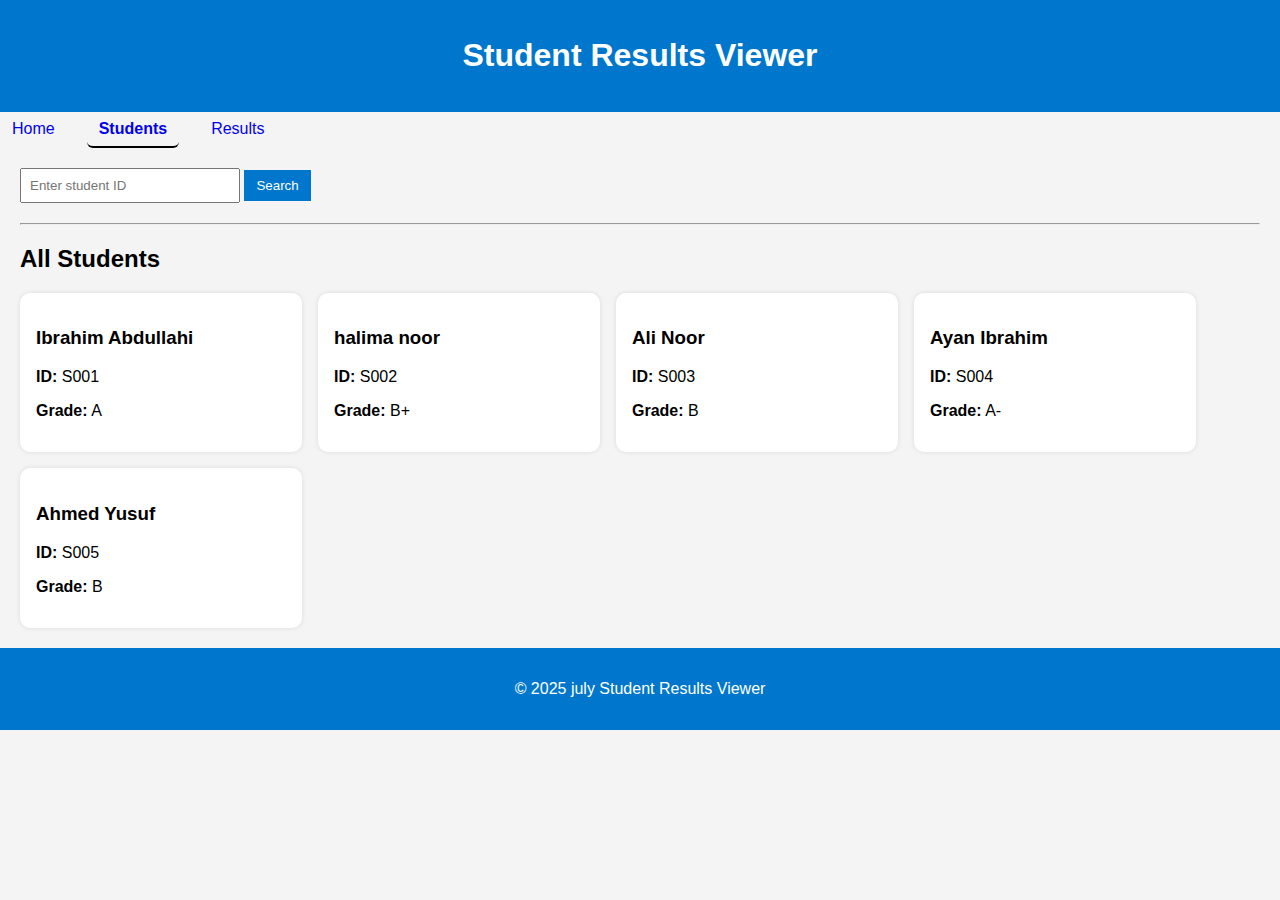
<file: index.html>
<!DOCTYPE html>
<html lang="en">
<head>
  <meta charset="UTF-8" />
  <meta name="viewport" content="width=device-width, initial-scale=1.0" />
  <title>Student Results Viewer</title>
  <link rel="stylesheet" href="style.css" />
</head>
<body>
  <header>
    <h1>Student Results Viewer</h1>
  </header> 
  <nav>
      <a href="index.html">Home</a>
      <a href="student.html" class="active">Students</a>
      <a href="result.html">Results</a>
    </nav>

  <main>
    <section class="search-section">
      <input type="text" id="search-input" placeholder="Enter student ID" />
      <button onclick="searchResults()">Search</button>
    </section>

    <section id="result-output"></section>

    <hr />

    <section>
      <h2>All Students</h2>
      <div id="student-list" class="card-container"></div>
    </section>
  </main>

  <footer>
    <p>&copy; 2025 july Student Results Viewer</p>
  </footer>

  <script src="script.js"></script>
</body>
</html>
</file>
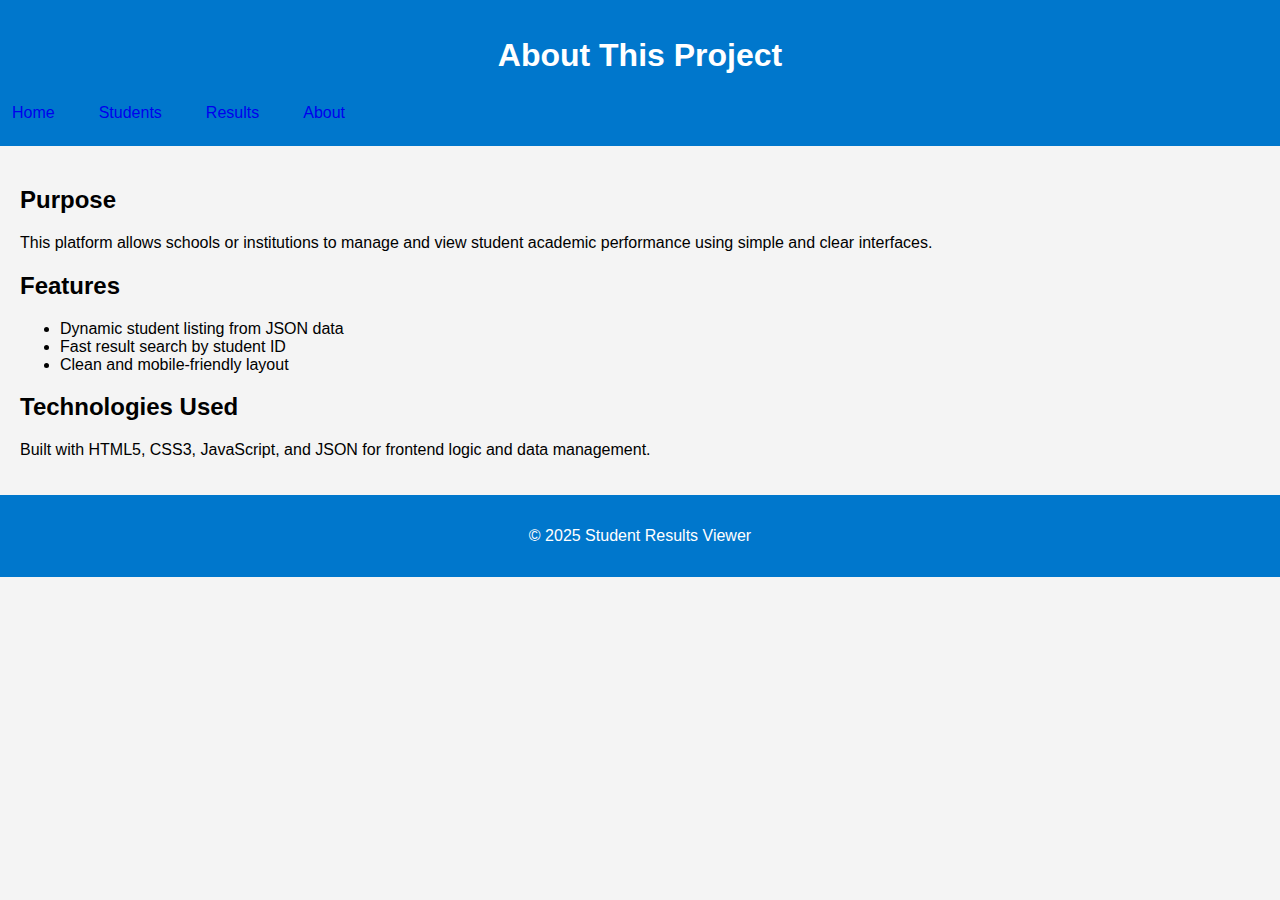
<file: about.html>
<!DOCTYPE html>
<html lang="en">
<head>
  <meta charset="UTF-8" />
  <title>About</title>
  <link rel="stylesheet" href="style.css" />
</head>
<body>
  <header>
    <h1>About This Project</h1>
    <nav>
      <a href="index.html">Home</a>
      <a href="students.html">Students</a>
      <a href="results.html">Results</a>
      <a href="about.html">About</a>
    </nav>
  </header>
  <main>
    <section>
      <h2>Purpose</h2>
      <p>This platform allows schools or institutions to manage and view student academic performance using simple and clear interfaces.</p>
    </section>
    <section>
      <h2>Features</h2>
      <ul>
        <li>Dynamic student listing from JSON data</li>
        <li>Fast result search by student ID</li>
        <li>Clean and mobile-friendly layout</li>
      </ul>
    </section>
    <section>
      <h2>Technologies Used</h2>
      <p>Built with HTML5, CSS3, JavaScript, and JSON for frontend logic and data management.</p>
    </section>
  </main>
  <footer>
    <p>&copy; 2025 Student Results Viewer</p>
  </footer>
</body>
</html>
</file>
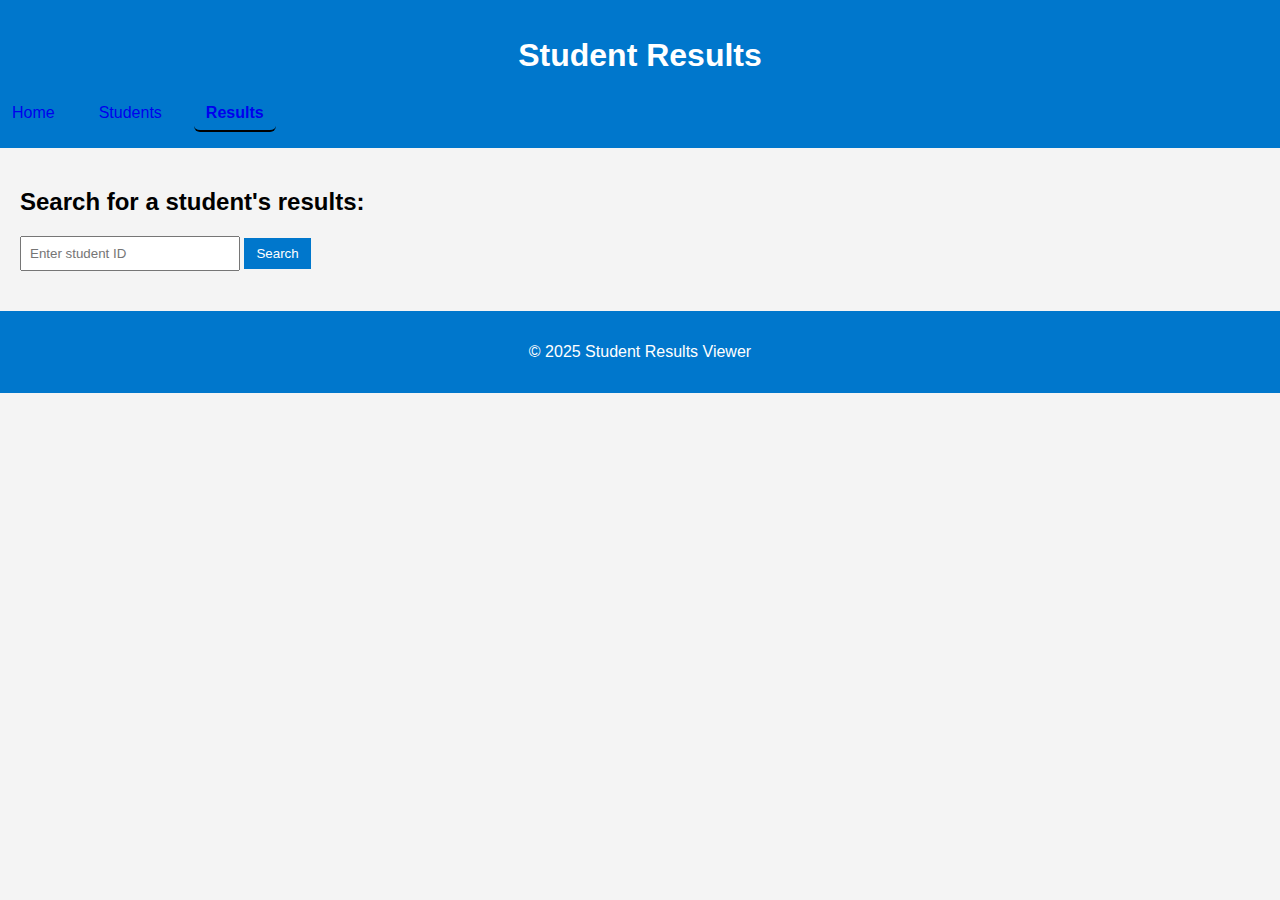
<file: result.html>
<!DOCTYPE html>
<html lang="en">
<head>
  <meta charset="UTF-8" />
  <meta name="viewport" content="width=device-width, initial-scale=1.0" />
  <title>Student Results</title>
  <link rel="stylesheet" href="style.css" />
</head>
<body>
  <header>
    <h1>Student Results</h1>
    <nav>
      <a href="index.html">Home</a>
      <a href="student.html">Students</a>
      <a href="result.html" class="active">Results</a>
    </nav>
  </header>

  <main>
    <section class="search-section">
      <h2>Search for a student's results:</h2>
      <input type="text" id="search-input" placeholder="Enter student ID" />
      <button onclick="searchResults()">Search</button>
    </section>

    <section id="result-output"></section>
  </main>

  <footer>
    <p>&copy; 2025 Student Results Viewer</p>
  </footer>

  <script src="script.js"></script>
</body>
</html>
</file>
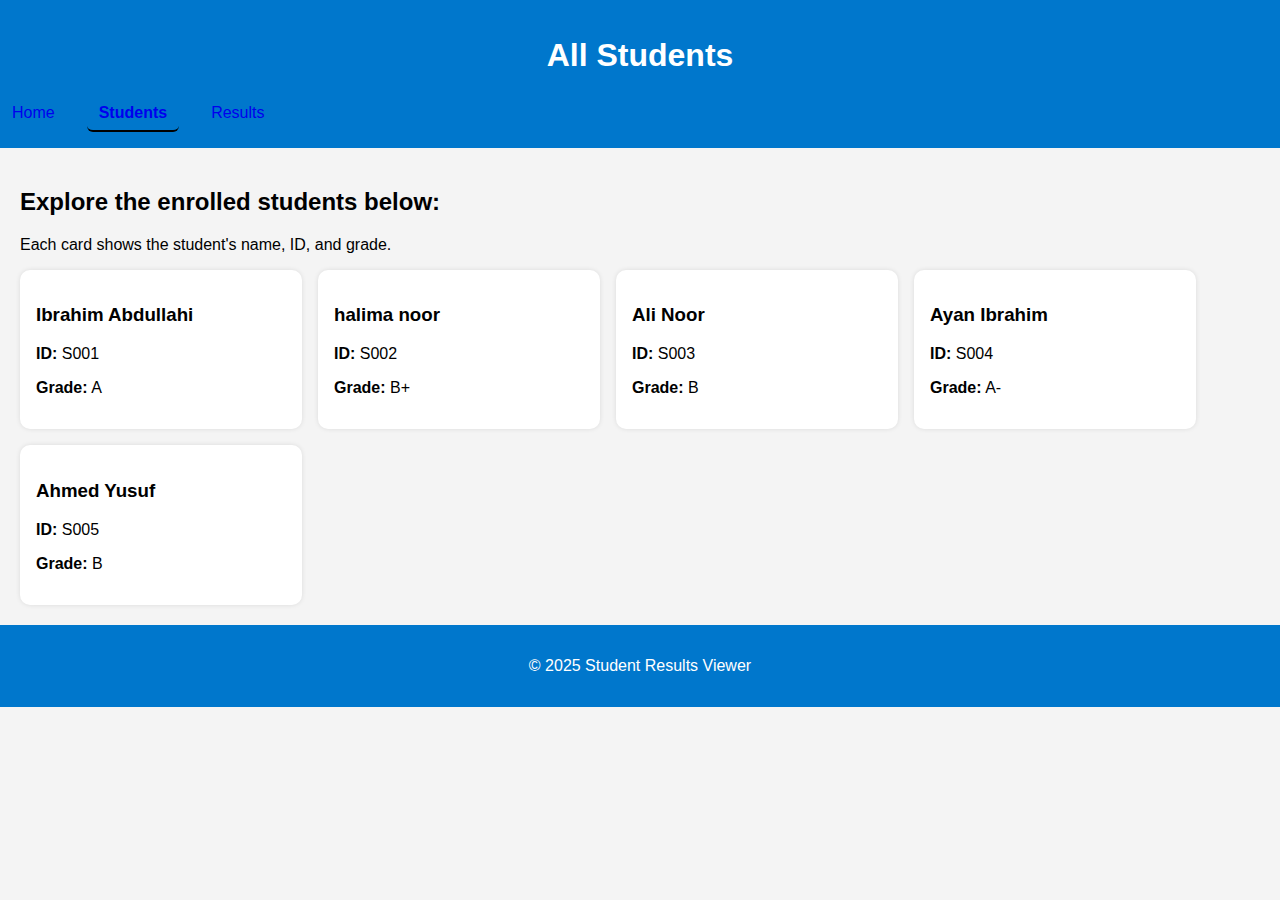
<file: student.html>
<!DOCTYPE html>
<html lang="en">
<head>
  <meta charset="UTF-8" />
  <meta name="viewport" content="width=device-width, initial-scale=1.0" />
  <title>All Students</title>
  <link rel="stylesheet" href="style.css" />
</head>
<body>
  <header>
    <h1>All Students</h1>
    <nav>
      <a href="index.html">Home</a>
      <a href="student.html" class="active">Students</a>
      <a href="result.html">Results</a>
    </nav>
  </header>

  <main>
    <h2>Explore the enrolled students below:</h2>
    <p>Each card shows the student's name, ID, and grade.</p>
    <div id="student-list" class="card-container"></div>
  </main>

  <footer>
    <p>&copy; 2025 Student Results Viewer</p>
  </footer>

  <script src="script.js"></script>
</body>
</html>
</file>
<file: style.css>
body {
  font-family: Arial, sans-serif;
  margin: 0;
  padding: 0;
  background-color: #f4f4f4;
}

header, footer {
  background-color: #0077cc;
  color: white;
  text-align: center;
  padding: 1em 0;
}
nav {
  display: flex;
  gap: 20px;
  font-family: Arial, sans-serif;
  font-size: 16px;
}

nav a {
  text-decoration: none; /* removes underline */
  padding: 8px 12px;
  border-radius: 6px;
  transition: background 0.3s ease;
}

nav a:hover {
  background: lightgray; /* optional hover effect without changing text color */
}

nav a.active {
  font-weight: bold;
  border-bottom: 2px solid black; /* optional indicator for active link */
}

main {
  padding: 20px;
}

.search-section {
  margin-bottom: 20px;
}

#search-input {
  padding: 8px;
  width: 200px;
}

button {
  padding: 8px 12px;
  background-color: #0077cc;
  color: white;
  border: none;
  cursor: pointer;
}

button:hover {
  background-color: #005fa3;
}

.card-container {
  display: flex;
  flex-wrap: wrap;
  gap: 16px;
}

.card {
  background: white;
  padding: 16px;
  border-radius: 10px;
  box-shadow: 0 0 5px rgba(0,0,0,0.1);
  width: 250px;
}

.error {
  color: red;
}
</file>
